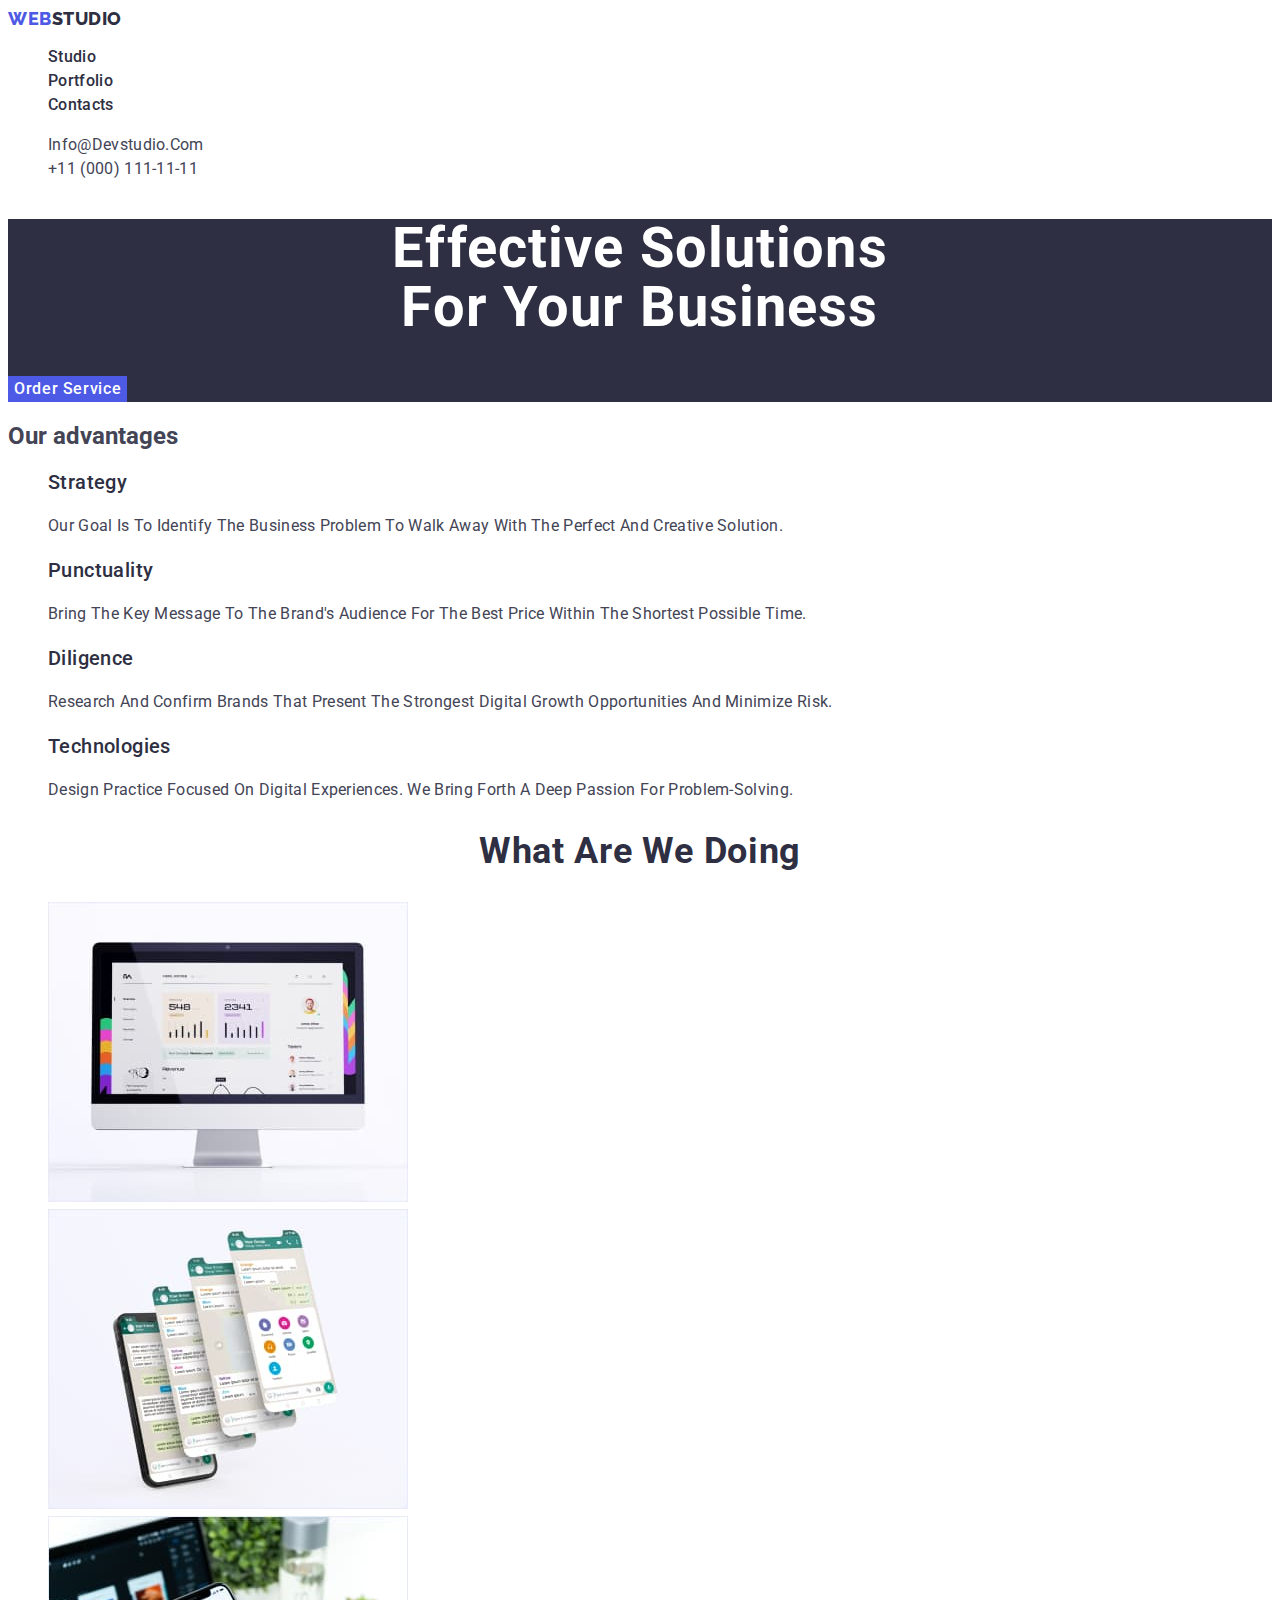
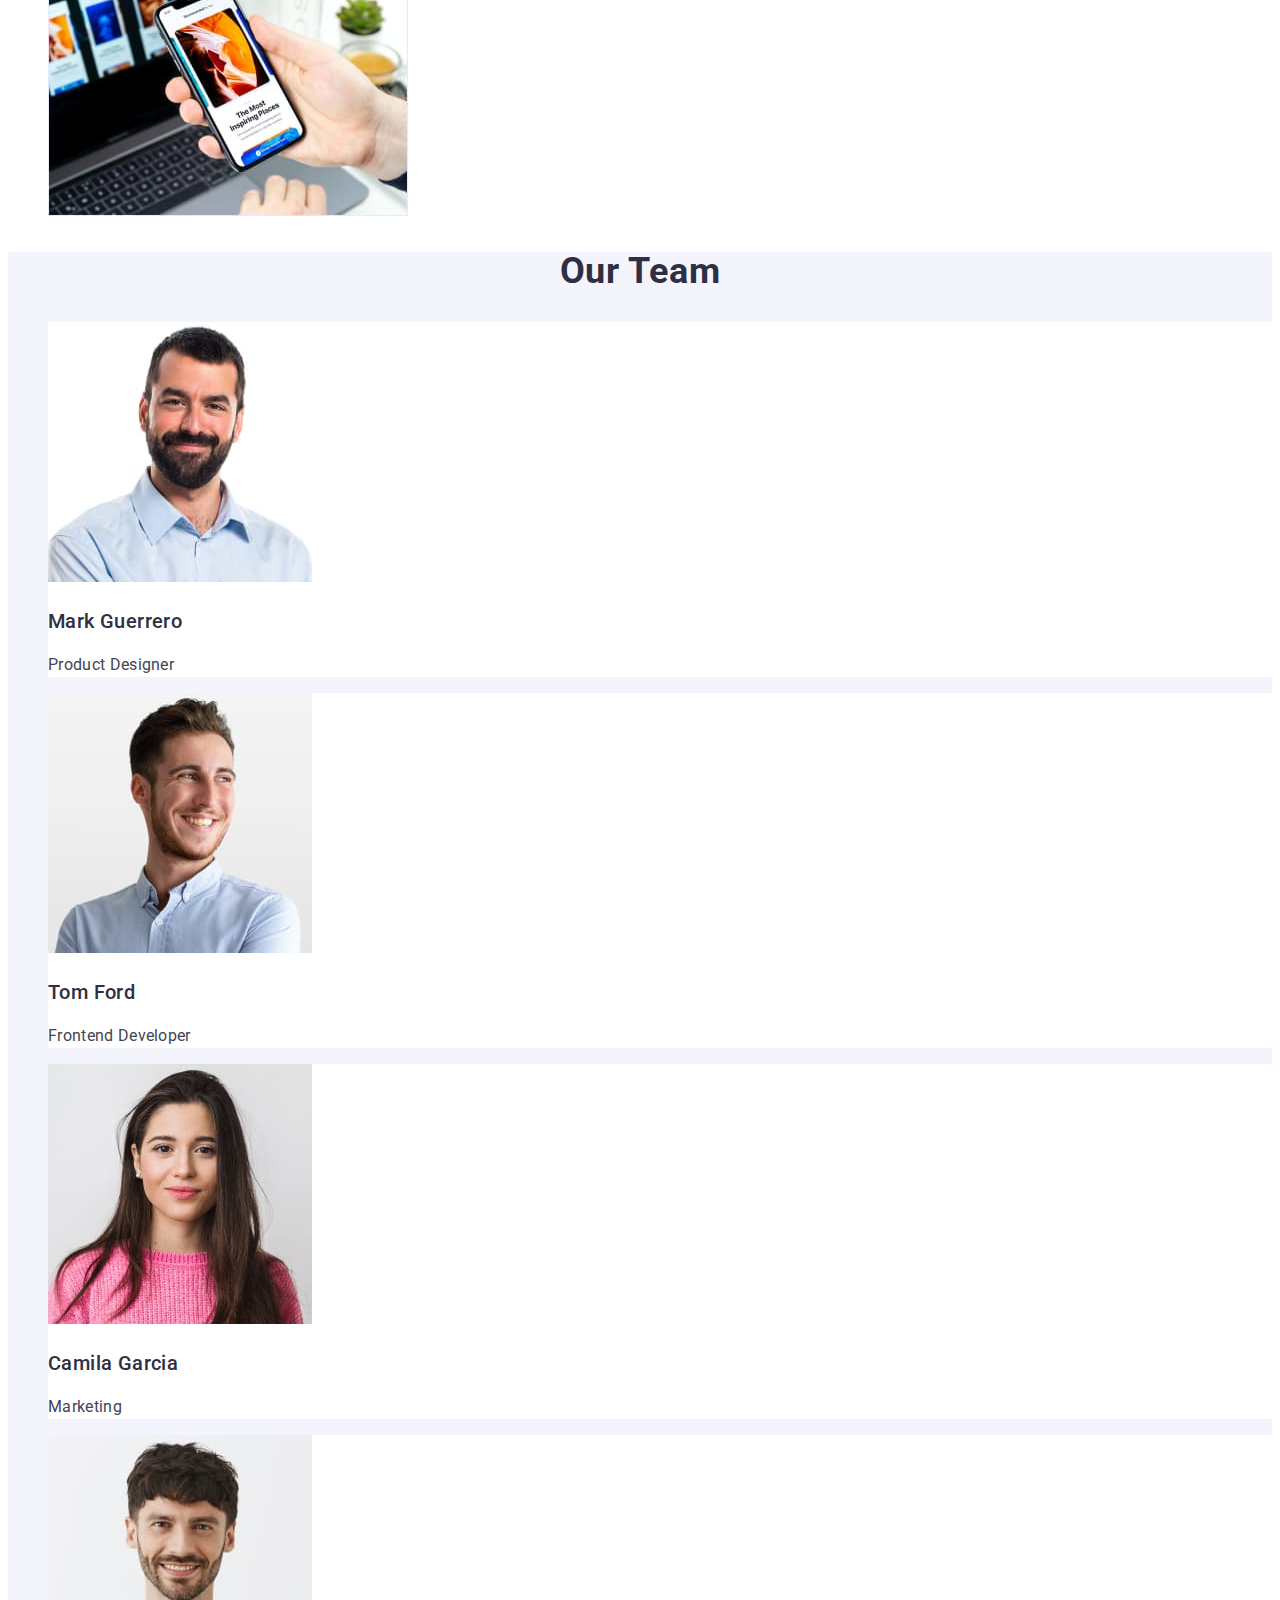
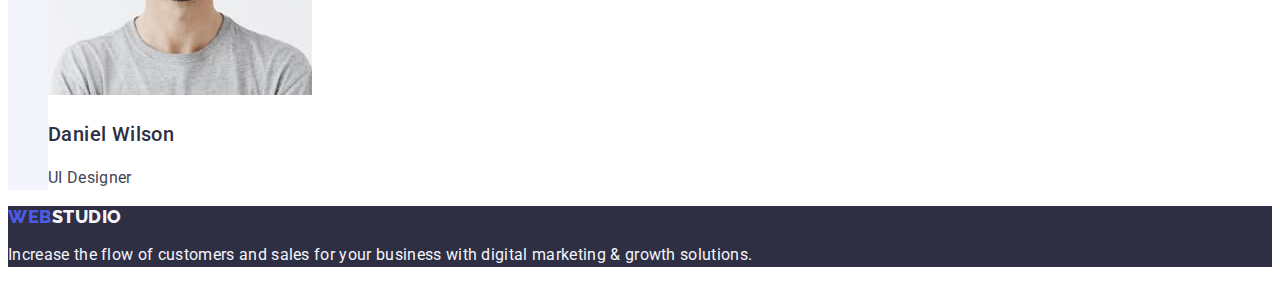
<file: index.html>
<!DOCTYPE html>
<html lang="en">
<head>
    <meta charset="UTF-8">
    <meta http-equiv="X-UA-Compatible" content="IE=edge">
    <meta name="viewport" content="width=device-width, initial-scale=1.0">
    <title>Document</title>
    <link rel="stylesheet" href="./css/styles.css">
    <link rel="preconnect" href="https://fonts.googleapis.com" />
<link rel="preconnect" href="https://fonts.gstatic.com" crossorigin />
<link href="https://fonts.googleapis.com/css2?family=Raleway:wght@800&family=Roboto:wght@400;500;700;900&display=swap" rel="stylesheet" /> 
</head>
<body>
    <header>
        <nav class="nav">
            <a class="link-logo link" href="./index.html">Web<span class="accent">Studio</span></a>
            <ul class="list">
                <li><a class="list-nav link" href="./index.html">Studio</a></li>
                <li><a class="list-nav link" href="./portfolio.html">Portfolio</a></li>
                <li><a class="list-nav link" href="">Contacts</a></li>
            </ul>
        </nav>
        <address class="navigation">
            <ul class="list">
                <li><a class="link-mail-tel link" href="mailto:info@devstudio.com">info@devstudio.com</a></li>   
                <li><a class="link-mail-tel link" href="tel:+110001111111">+11 (000) 111-11-11</a></li>
            </ul>
        </address>
    </header>
    <main class="main">
        <section class="hero-section">
            <h1 class="hero-title">Effective Solutions<br>for Your Business</h1>
            <button class="hero-button" type="button">Order Service</button> 
        </section>
        <section class="advan-section">
            <h2>Our advantages</h2>
            <ul class="list">
                <li>
                    <h3 class="advantages">Strategy</h3>
                    <p class="advantages-title">
                        Our goal is to identify the business problem to walk away with the perfect and creative solution. 
                    </p>
                </li>
                <li>
                    <h3 class="advantages">Punctuality</h3>
                    <p class="advantages-title">
                        Bring the key message to the brand's audience for the best price within the shortest possible time.
                    </p>
                </li>
                <li>
                    <h3 class="advantages">Diligence</h3>
                        <p class="advantages-title">
                            Research and confirm brands that present the strongest digital growth opportunities and minimize risk.
                        </p>
                </li>
                <li>
                    <h3 class="advantages">Technologies</h3>
                    <p class="advantages-title">
                        Design practice focused on digital experiences. We bring forth a deep passion for problem-solving.
                    </p>
                </li>
            </ul>
        </section>
        <section class="doing-section">
            <h2 class="doing">What are we doing</h2>
            <ul class="list">
                <li class="doing-foto">
                    <img src="./images/display.jpg" alt="Analytics" width="360" height="300" >
                </li>
                <li class="doing-foto">
                    <img src="./images/mobl.jpg" alt="Diligence" width="360" height="300" >
                </li>
                <li class="doing-foto">
                    <img src="./images/Rectangle.jpg" alt="Дизайн" width="360" height="300" >
                </li>
            </ul>
        </section>
        <section class="team-section">
            <h2 class="team">Our Team</h2>
            <ul class="list">
                <li class="team-foto">
                        <img src="./images/mark.jpg" alt="Mark Guerrero" width="264" height="260">
                    <h3 class="team-name">Mark Guerrero</h3>
                    <p class="team-job">
                        Product Designer
                    </p>
                </li>
                <li class="team-foto">
                        <img src="./images/tom.jpg" alt="Tom Ford" width="264" height="260">
                    <h3 class="team-name">Tom Ford</h3>
                    <p class="team-job">
                        Frontend Developer
                    </p>
                </li>
                <li class="team-foto">
                        <img src="./images/camila.jpg" alt="Camila Garcia" width="264" height="260">
                    <h3 class="team-name">Camila Garcia</h3>
                    <p class="team-job">
                        Marketing
                    </p>
                </li>
                <li class="team-foto">
                        <img src="./images/daniel.jpg" alt="Daniel Wilson" width="264" height="260">
                    <h3 class="team-name">Daniel Wilson</h3>
                    <p class="team-job">
                        UI Designer
                    </p>
                </li>
            </ul>
        </section>
    </main>
    <footer class="footer">
            <a class="link-logo-f link" href="./index.html">Web<span class="accent-footer">Studio</span></a>        
            <p class="footer-p"> Increase the flow of customers and sales for your business with digital marketing & growth solutions.</p>
        </footer>
</body>
</html>
</file>
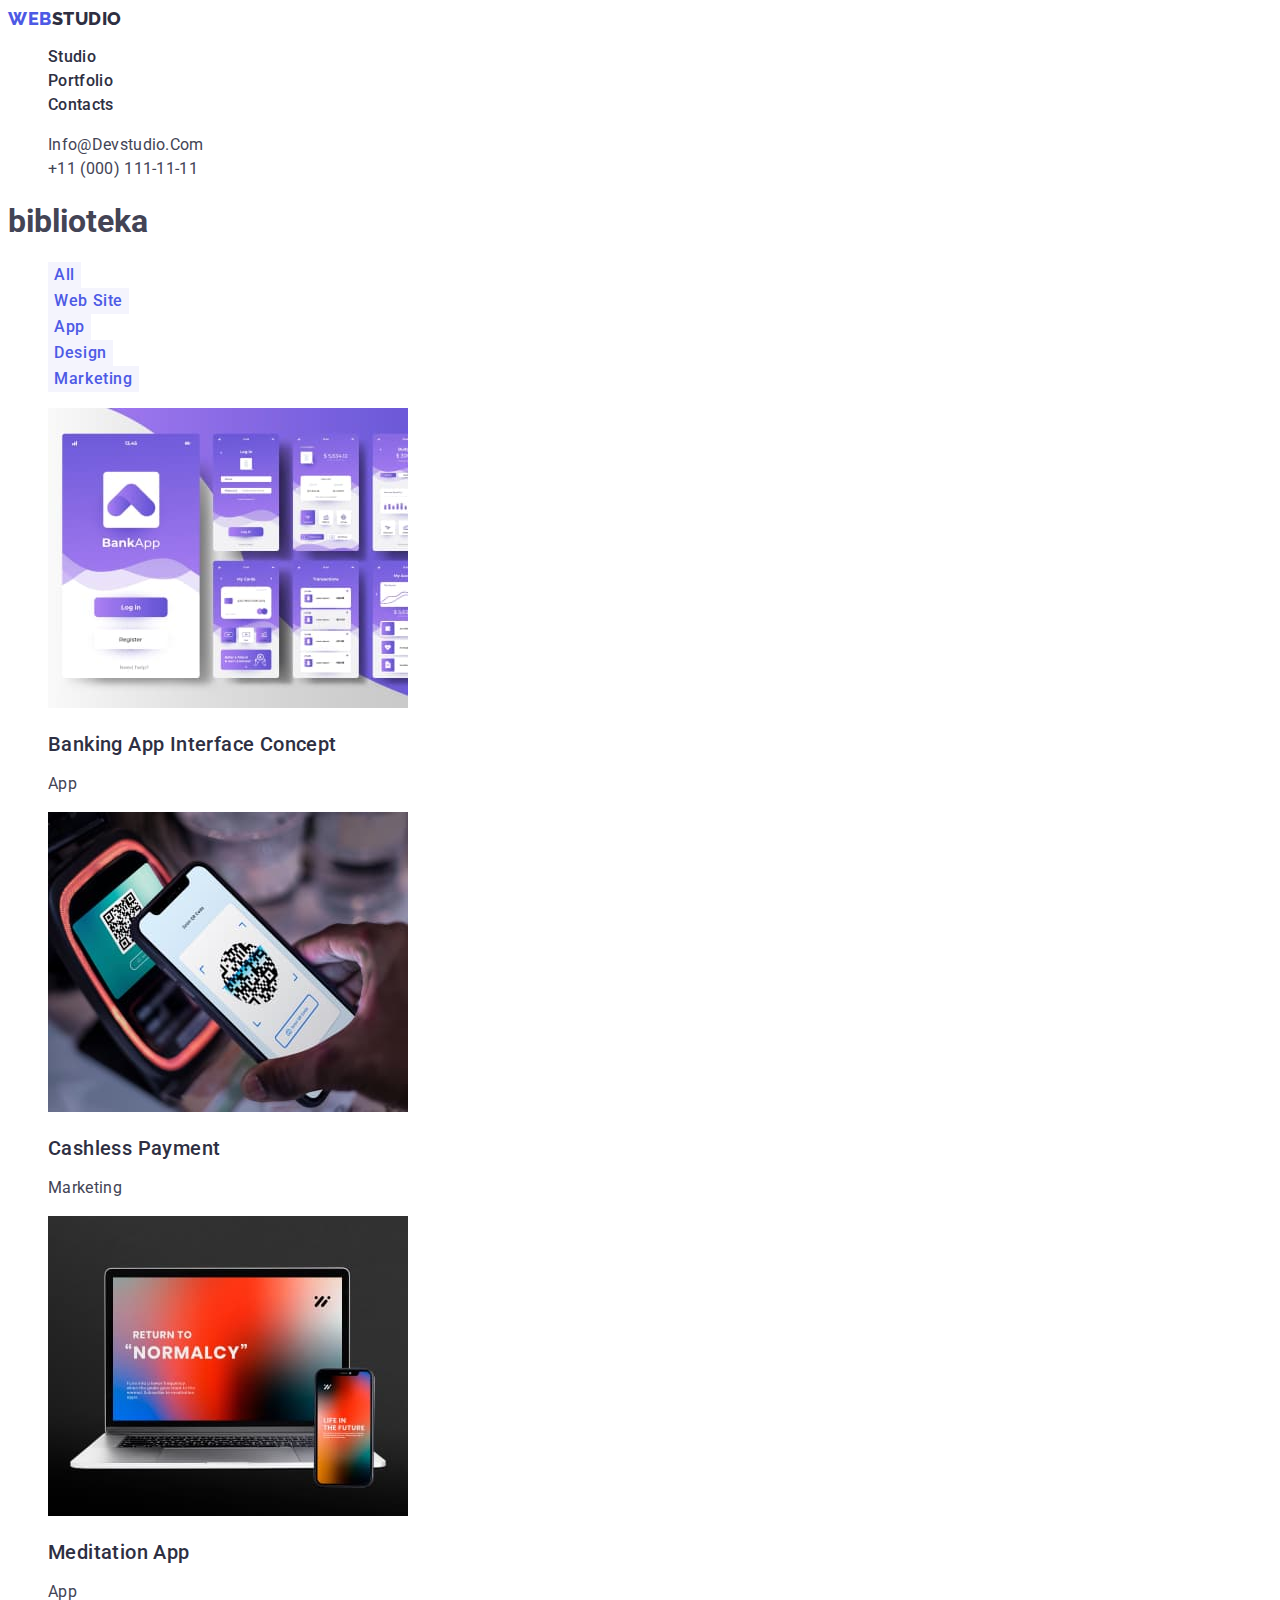
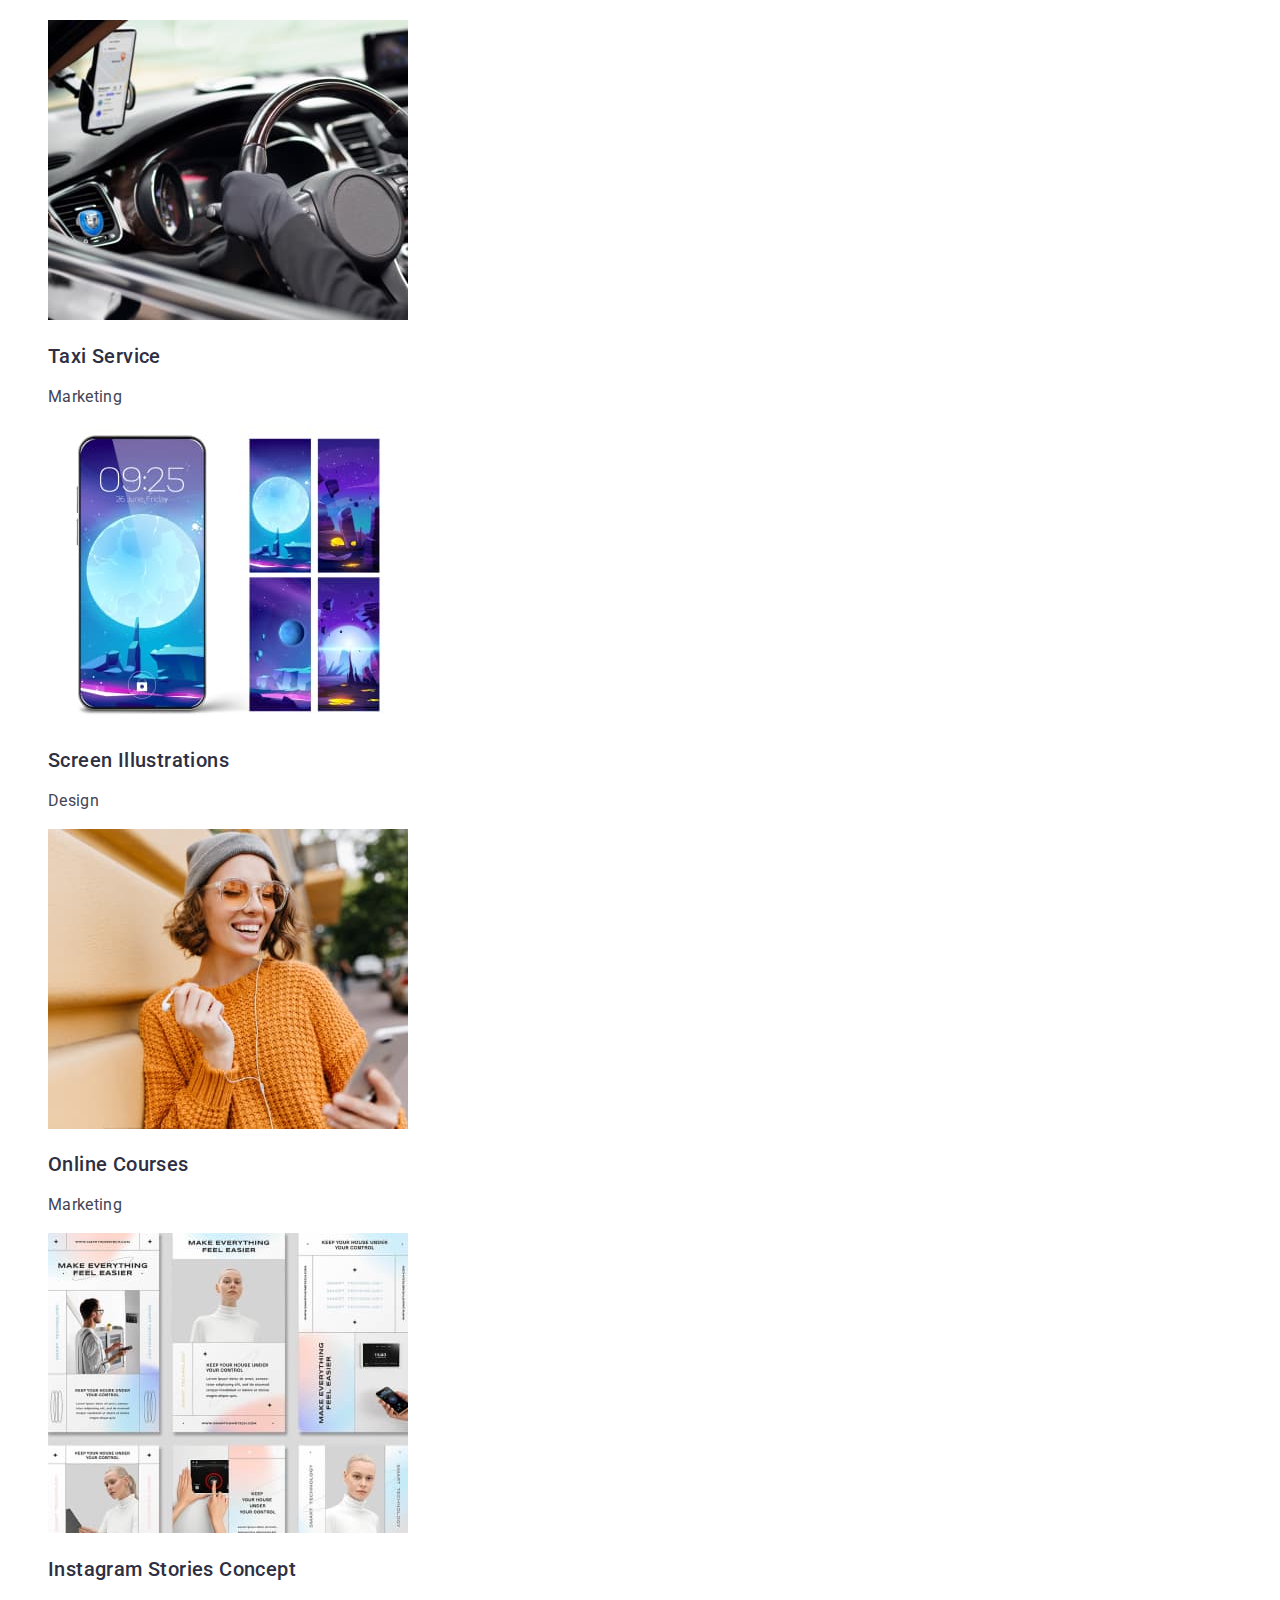
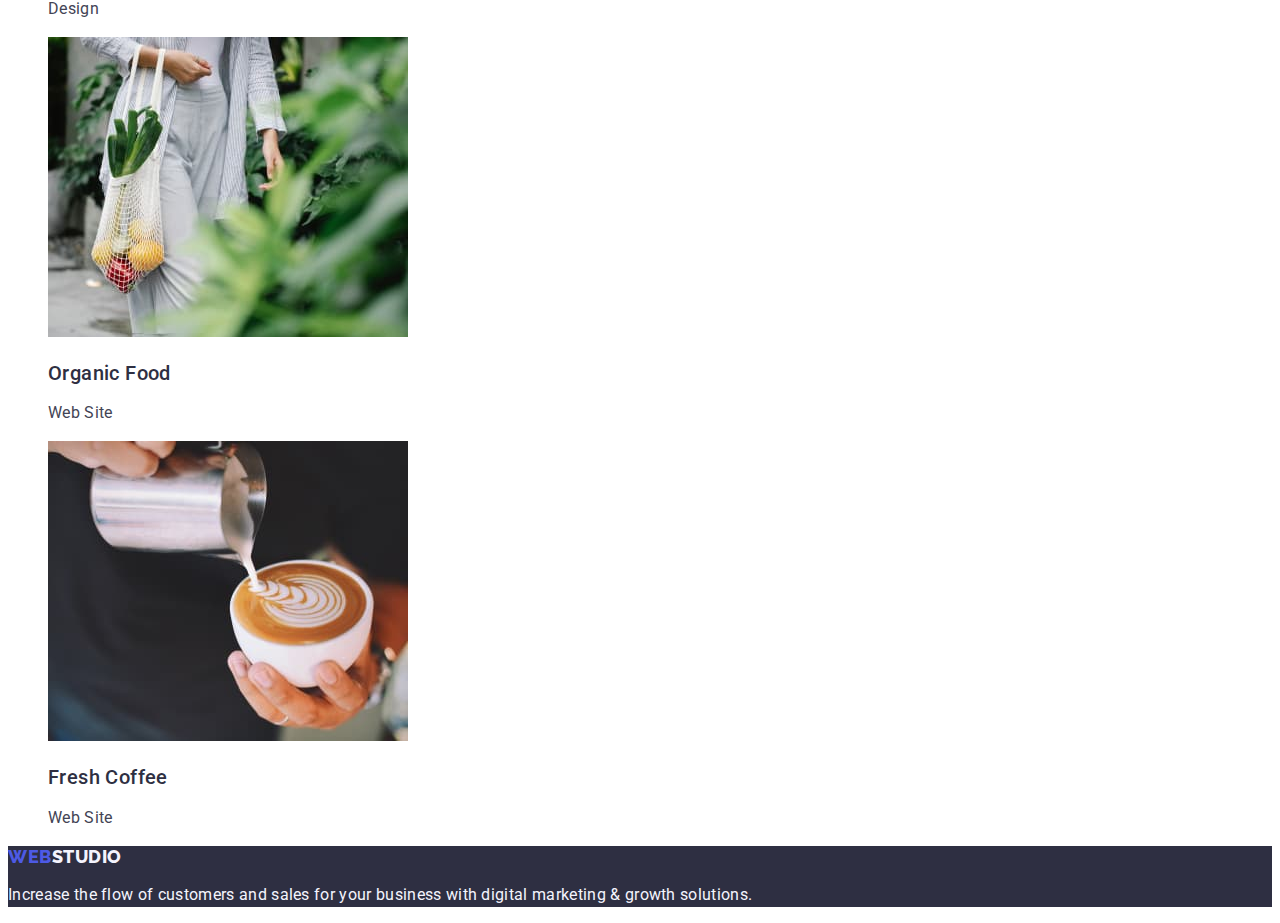
<file: portfolio.html>
<!DOCTYPE html>
<html lang="en">
<head>
    <meta charset="UTF-8">
    <meta http-equiv="X-UA-Compatible" content="IE=edge">
    <meta name="viewport" content="width=device-width, initial-scale=1.0">
    <title>Document</title>
    <link rel="stylesheet" href="./css/styles.css">
    <link rel="preconnect" href="https://fonts.googleapis.com" />
<link rel="preconnect" href="https://fonts.gstatic.com" crossorigin />
<link href="https://fonts.googleapis.com/css2?family=Raleway:wght@800&family=Roboto:wght@400;500;700;900&display=swap" rel="stylesheet"/>
</head>
<body>
    <header>
        <nav class="nav">
            <a class="link-logo link" href="./index.html">Web<span class="accent">Studio</span></a>
            <ul class="list">
                <li><a class="list-nav link" href="./index.html">Studio</a></li>
                <li><a class="list-nav link" href="./portfolio.html">Portfolio</a></li>
                <li><a class="list-nav link" href="">Contacts</a></li>
            </ul>
        </nav>
        <address class="navigation">
            <ul class="list">
                <li><a class="link-mail-tel link" href="mailto:info@devstudio.com">info@devstudio.com</a></li>   
                <li><a class="link-mail-tel link" href="tel:+110001111111">+11 (000) 111-11-11</a></li>
            </ul>
        </address>
    </header>
    <main class="main">
        <section class="butt-section">
        <h1>biblioteka</h1>
        <ul class="list">
            <li>
                <button type="button" class="all">All</button> 
            </li>
            <li>
                <button type="button" class="all">Web Site</button> 
            </li>
            <li>
                <button type="button" class="all">App</button> 
            </li>
            <li>
                <button type="button" class="all">Design</button> 
            </li>
            <li>
                <button type="button" class="all">Marketing</button> 
            </li>
        </ul>
        <ul class="list">
            <li>
                <a href="" class="link">
                    <img src="./images/app.jpg" alt="Banking App Interface Concept" width="360" height="300">
                    <h2 class="card-name">Banking App Interface Concept</h2>
                    <p class="post">App</p>
                </a>
            </li>
            <li>
                <a href="" class="link">
                <img src="./images/payment.jpg" alt="Cashless Payment" width="360" height="300">
                    <h2 class="card-name">Cashless Payment</h2>
                    <p class="post">Marketing</p>
                </a>
            </li>
            <li>
                <a href="" class="link">
                <img src="./images/mediatori.jpg" alt="Meditation App" width="360" height="300">
                    <h2 class="card-name">Meditation App</h2>
                    <p class="post">App</p>
                </a>
            </li>
            <li>               
                <a href="" class="link">
                <img src="./images/taxi.jpg" alt="Taxi Service" width="360" height="300">
                    <h2 class="card-name">Taxi Service</h2>
                    <p class="post">Marketing</p>
                </a>
            </li>
            <li>
                <a href="" class="link">
                <img src="./images/screen.jpg" alt="Screen Illustrations" width="360" height="300">
                    <h2 class="card-name">Screen Illustrations</h2>
                    <p class="post">Design</p>
                </a>
            </li>
            <li>
                <a href="" class="link">
                    <img src="./images/online.jpg" alt="Online Courses" width="360" height="300">
                    <h2 class="card-name">Online Courses</h2>
                    <p class="post">Marketing</p>
                </a>
            </li>
            <li>
                <a href="" class="link">
                <img src="./images/stories.jpg" alt="Instagram Stories Concept" width="360" height="300">
                    <h2 class="card-name">Instagram Stories Concept</h2>
                    <p class="post">Design</p>
                </a>
            </li>
            <li>
                <a href="" class="link">
                <img src="./images/organik.jpg" alt="Organic Food" width="360" height="300">
                    <h2 class="card-name">Organic Food</h2>
                    <p class="post">Web Site</p>
                </a>
            </li>
            <li>
                <a href="" class="link">
                <img src="./images/fresh.jpg" alt="Fresh Coffee" width="360" height="300">
                    <h2 class="card-name">Fresh Coffee</h2>
                    <p class="post">Web Site</p>
                </a>
            </li>
        </ul>
    </section>
    </main>
    <footer class="footer">
            <a class="link-logo-f link" href="./index.html">Web<span class="accent-footer">Studio</span></a>        
            <p class="footer-p"> Increase the flow of customers and sales for your business with digital marketing & growth solutions.</p>
        </footer>
</body>
</html>
</file>
<file: css/styles.css>
:root {
   --primary-dark: #4D5AE5;
   --pressed-state: #404BBF;
   --dark: #2E2F42;
   --success: #31D0AA;
   --text: #434455;
   --subtle-text: #8E8F99;
   --accent: #E7E9FC;
   --light: #F4F4FD ;
   --modal-overlay: #2E2F42;
   --hero-background: #2E2F42;
   --white-background: #FFFFFF;
   --modal-background: #FCFCFC;
}

body {
    color: var(--text);
    background-color: var(--white-background);
    font-family: 'Roboto', sans-serif;
    font-style: normal;
}
.list {
  list-style-type: none;  
}
.link {
  list-style: none;  
  text-decoration: none;
}
/* lodo */

.link-logo {
    color: var(--primary-dark);
    font-family: 'Raleway', sans-serif;
    font-size: 18px;
    font-style: normal;
    font-weight: 800;
    line-height: 1.17;
    letter-spacing: 0.54px;
    text-transform: uppercase;
}
.accent {
    color: var(--dark);
}

/*  header*/
     
.list-nav:hover {
    color: var(--pressed-state);
} 
.list-nav:focus {
    color: var(--pressed-state);
}   
.list, .list-nav {
    color: var(--dark);
    font-size: 16px;
    font-style: normal;
    font-weight: 500;
    line-height: 1.5;
    letter-spacing: 0.32px;
    list-style: none;
    text-transform: capitalize;
    text-decoration: none;
    font-family: 'Roboto', sans-serif;
}

.link-mail-tel:hover {
   color: var(--pressed-state);
}
.link-mail-tel:focus {
   color: var(--pressed-state);
}

.link-mail-tel {
    color: var(--text);
    font-size: 16px;
    font-style: normal;
    font-weight: 400;
    line-height: 1.5; /* 1,5 */
    letter-spacing: 0.32px;
    font-style: normal;
    text-decoration: none;
    font-family: 'Roboto', sans-serif;
}
.navigation {    
font-style: normal;
color: var(--text);

}

/* style on main */

/* hero section */

.hero-section {
    background-color: var(--hero-background);
}

.hero-title {
    color: var(--white-background);
    font-size: 56px;
    font-weight: 700;
    line-height: 1.07;
    letter-spacing: 1.12px;
    text-align: center;
    text-transform: capitalize;
}
.hero-button {
    color: var(--white-background);
    background-color: var(--primary-dark);
    font-family: 'Roboto', sans-serif;
    font-size: 16px;
    letter-spacing: 0.04em;
    border: none;
    font-weight: 500;
    line-height: 1.5;
    text-align: center;
    text-transform: capitalize;
    cursor: pointer;

}
.hero-button:hover {
    background-color: var(--pressed-state);

}
.hero-button:focus {
    background-color: var(--pressed-state);

}

/*advan-section*/

.advantages {
   color: var(--dark);
   font-size: 20px;
   font-weight: 500;
   line-height: 1.2; 
   letter-spacing: 0.4px;
}

.advantages-title {
    color: var(--text);
    font-size: 16px;
    font-weight: 400;
    line-height: 1.5;
    letter-spacing: 0.32px;
}

 /*doing-section*/

.doing {
    color: var(--dark);
    font-size: 36px;
    font-weight: 700;
    line-height: 1.11;
    letter-spacing: 0.72px;
    text-transform: capitalize;
    text-align: center;
}
.doing-foto {
    
}


 /*team-section*/
 
.team-section {
    background-color: var(--light);
}

.team {
    color: var(--dark);
    font-size: 36px;
    font-style: normal;
    font-weight: 700;
    line-height: 1.11;
    letter-spacing: 0.02em;
    text-align: center;
    text-transform: capitalize;
}
.team-foto {
    background-color: var(--white-background);
    
}

.team-name {
    color: var(--dark);
    font-size: 20px;
    font-weight: 500;
    line-height: 1.2; 
    letter-spacing: 0.4px;
    text-align: center
    text-transform: capitalize 
}

.team-job {
    color: var(--text);
    font-size: 16px;
    font-weight: 400;
    line-height: 1.5; /* 1,5 */
    letter-spacing: 0.02em
    text-align: center
}
/* buttons sections */

.all {
    color: var(--primary-dark);
    background-color: var(--light);
    text-align: center;
    letter-spacing: 0.04em;
    font-size: 16px;
    font-style: normal;
    font-weight: 500;
    line-height: 1.5;
    border: none;
    list-style: none;
    text-decoration: none;  
    cursor: pointer; 
    font-family: "Roboto", sans-serif; 
}

.all:hover {
    color: var(--white-background);
    background-color: var(--pressed-state);
    border: none;
    text-align: center;

 }
 .all:focus {
    color: var(--white-background);
    background-color: var(--pressed-state)
 }
/* cards-section */

.card-name {
    color: var(--dark);
    font-size: 20px;
    font-style: normal;
    font-weight: 500;
    line-height: 1.2;
    letter-spacing: 0.4px;
    
}
.post {
  color: var(--text);  
  font-size: 16px;
  font-style: normal;
  font-weight: 400;
  line-height: 1.5;
  letter-spacing: 0.32px;
}

/* footer */

.footer {
    background-color: #2E2F42;
    color: #FFFFFF;
}
.link-logo-f {
    color: var(--primary-dark);
    font-family: 'Raleway', sans-serif;
    font-size: 18px;
    font-style: normal;
    font-weight: 800;
    line-height: 1.17;
    letter-spacing: 0.03em;
    text-transform: uppercase;
    text-decoration: none;
}

.accent-footer {
    color: var(--light);
}

.footer-p {
    color: var(--light);
    line-height: 1.5; 
    letter-spacing: 0.02em;
    
}
</file>
